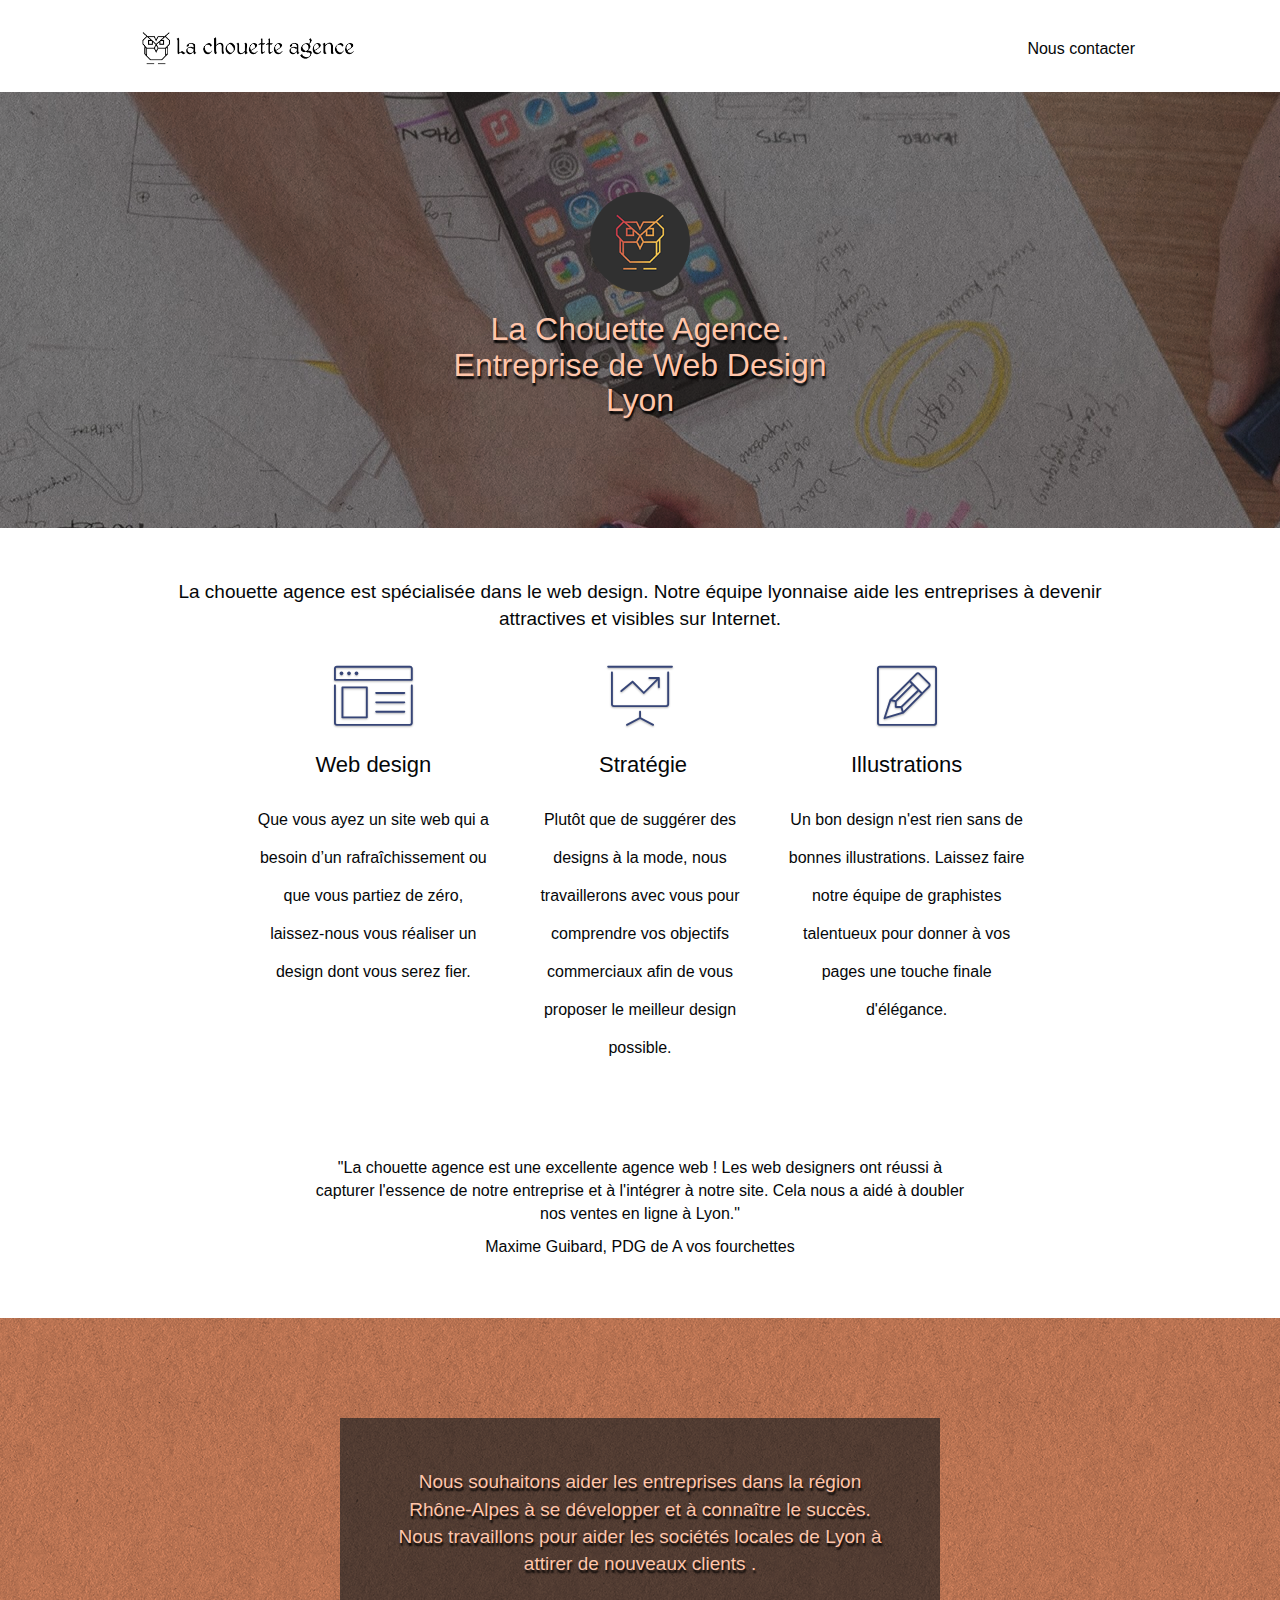
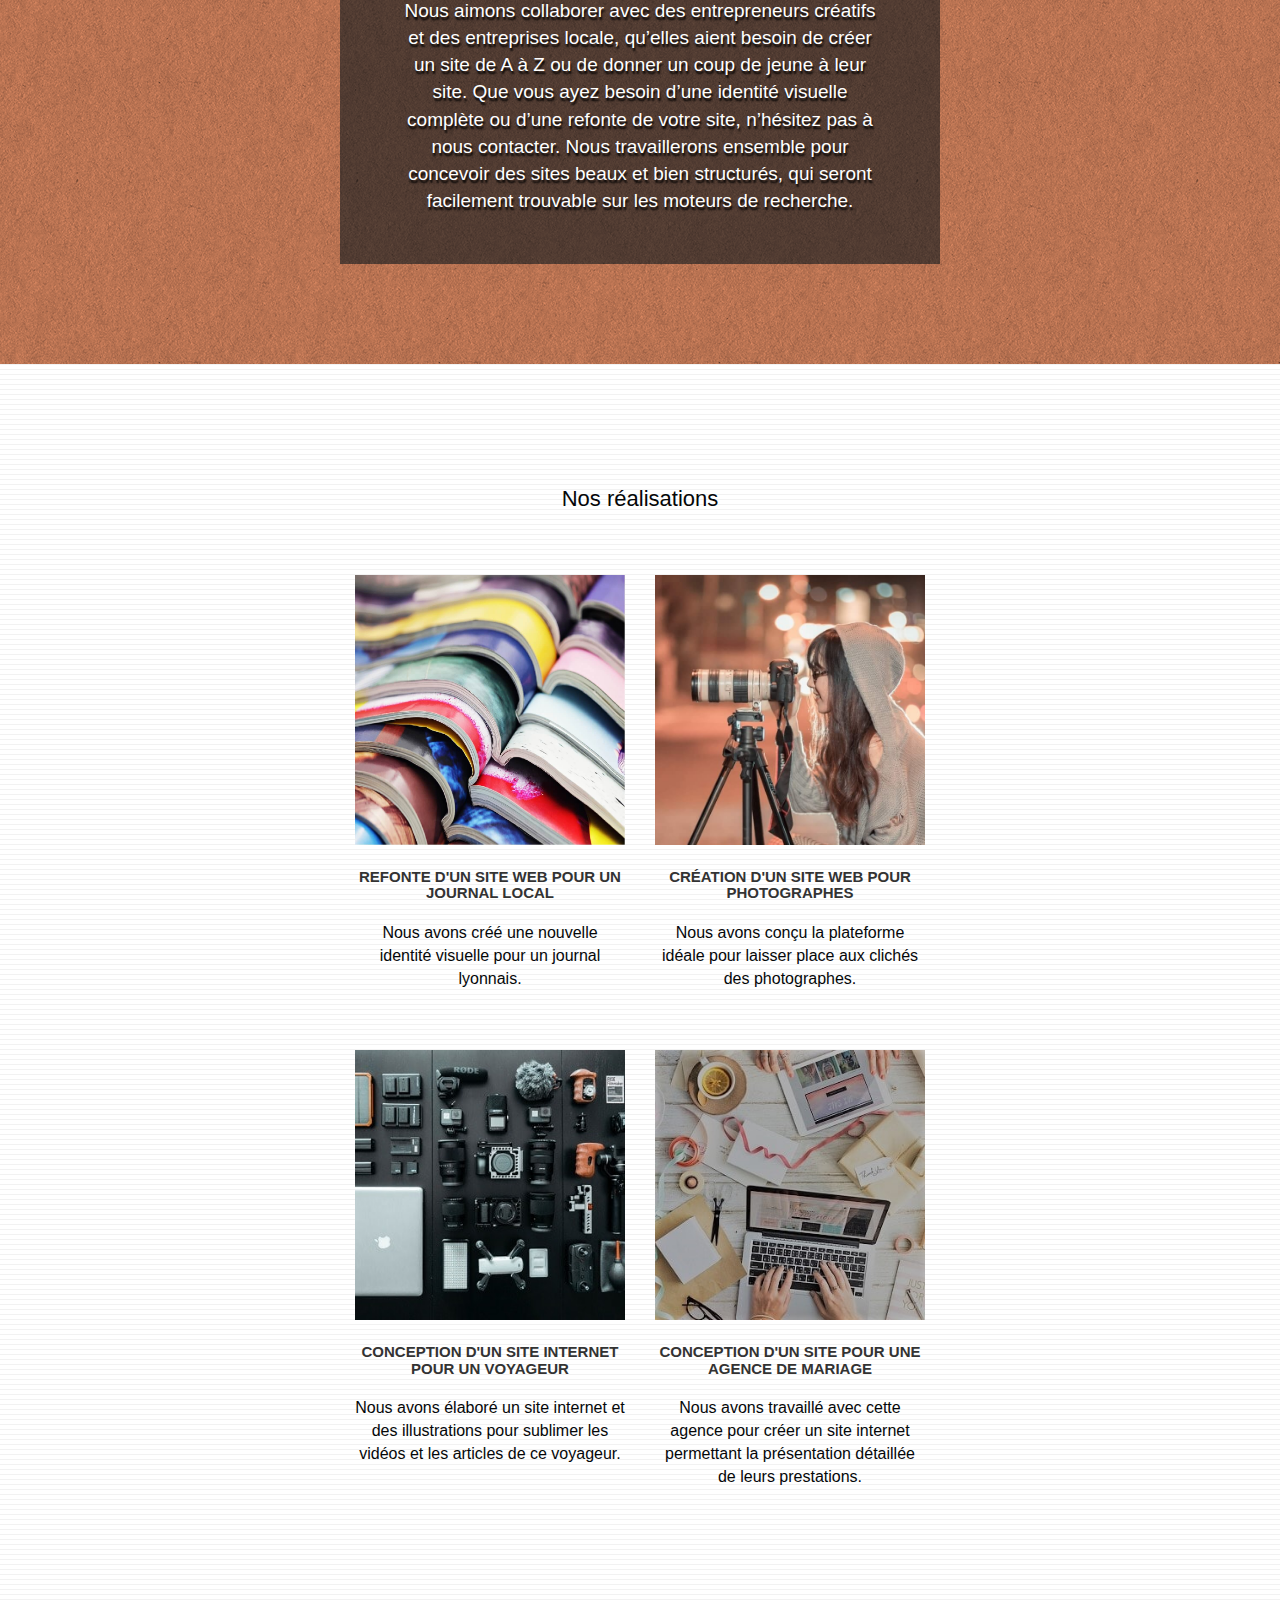
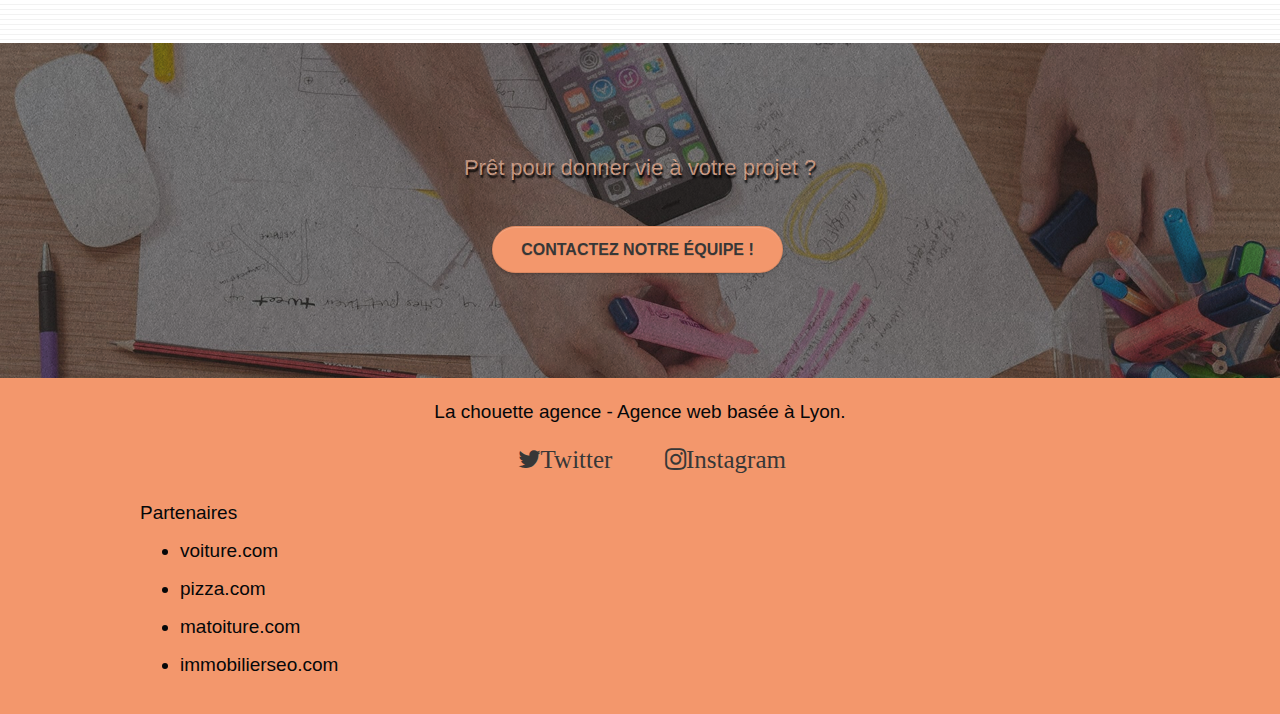
<file: website-opt/index.html>
﻿<!doctype html>
<html lang="fr-fr">
<head>
	<meta charset="utf-8">
	<meta name="description" content="Notre Chouette agence, spécialiste webdesign, vous aide à devenir plus attractif et visible sur Internet grâce à une stratégie visuelle personnalisée.">
	<meta name="viewport" content="width=device-width, initial-scale=1.0, viewport-fit=cover">
	<meta property="og:title" content="Chouette agence" />
	<meta property="og:type" content="siteweb" />
	<meta property="og:url" content="https://heloowweb.github.io/p4/website-opt/index.html" />
	<meta property="og:image" content="https://heloowweb.github.io/p4/website-opt/img/logo.png" />

	<link rel="shortcut icon" type="image/png" href="favicon.svg">

	<link rel="preload" href="./css/bootstrap.min.css" as="style" onload="this.onload=null;this.rel='stylesheet'">
	<link rel="preload" href="style.min.css" as="style" onload="this.onload=null;this.rel='stylesheet'">
	<link rel="preload" href="./css/font-awesome.min.css" as="style" onload="this.onload=null;this.rel='stylesheet'">
	<link rel="preload" href="./css/et-line.min.css" as="style" onload="this.onload=null;this.rel='stylesheet'">

		<link rel="stylesheet" type="text/css" href="./css/bootstrap.min.css">
		<link rel="stylesheet" type="text/css" href="style.min.css">
		<link rel="stylesheet" type="text/css" href="./css/font-awesome.min.css">
		<link rel="stylesheet" type="text/css" href="./css/et-line.min.css">


	<script src="./js/jquery-2.1.0.min.js" defer></script>
	<script src="./js/bootstrap.min.js" defer></script>
	<script src="./js/blocs.min.js" defer></script>
	<script src="./js/jquery.touchSwipe.min.js" defer></script>
	<script src="./js/gmaps.min.js" defer></script>

	<title>Chouette agence: votre entreprise de webdesign à Lyon !</title>
	<!-- Analytics -->
	<!-- Analytics END -->
</head>
<body>
<!-- Principal conteneur -->
<div class="page-container">
    
<!-- bloc-0 -->
<header class="bloc bgc-white l-bloc " id="bloc-0">
	<div class="container bloc-sm">

		<nav class="navbar row">
			<div class="navbar-header">
				<a class="navbar-brand" href="index.html"><img src="img/la-chouette-agence.png" alt="La Chouette agence: le logo" height="40" /></a>
				<button id="nav-toggle" type="button" class="ui-navbar-toggle navbar-toggle" data-toggle="collapse" data-target=".navbar-1">
					<span class="sr-only">Toggle navigation</span><span class="icon-bar"></span><span class="icon-bar"></span><span class="icon-bar"></span>
				</button>
			</div>
			<div class="collapse navbar-collapse navbar-1 special-dropdown-nav">
				<ul class="site-navigation nav navbar-nav">
					<li>
						<a href="devis-contact.html" rel="nofollow">Nous contacter</a>
					</li>
				</ul>
			</div>
		</nav>
	</div>
</header>
<!-- bloc-1-presentation -->
<section class="bloc bgc-dark-slate-blue bg-banniere d-bloc bg-t-edge bloc-bg-texture texture-paper b-parallax" id="bloc-1-hero">
	<div class="container bloc-lg">
		<div class="row tight-width-whitespace">
			<div class="col-sm-12">
				<img src="img/logo.png" class="center-block image-resize-mode" width="100" alt="Logo de notre entreprise" />
				<h1 class="text-center hero-bloc-text tc-white ">
					La Chouette Agence.<br />
					Entreprise de Web Design<br />
					Lyon
				</h1>
			</div>
		</div>
	</div>
</section>
<!-- bloc-2-services -->
<section class="bloc bgc-white l-bloc" id="bloc-2-services">
	<div class="container bloc-md">
		<div class="row">
			<div class="col-sm-12 text-center">
				<p>La chouette agence est spécialisée dans le web design. Notre équipe lyonnaise aide les entreprises à devenir attractives et visibles sur Internet.</p>
			</div>
		</div>
		<div class="row voffset-lg med-width-whitespace">
			<div class="col-sm-4">
				<div class="text-center">
					<span class="et-icon-browser sm-shadow icon-dark-slate-blue icons icon-lg"></span>
				</div>
				<h2 class="mg-md text-center">
					Web design
				</h2>
				<p class="text-center ">
					Que vous ayez un site web qui a besoin d&rsquo;un rafraîchissement ou que vous partiez de zéro, laissez-nous vous réaliser un design dont vous serez fier.
				</p>
			</div>
			<div class="col-sm-4">
				<div class="text-center">
					<span class="et-icon-presentation sm-shadow icon-dark-slate-blue icons icon-lg"></span>
				</div>
				<h2 class="mg-md text-center">
					&nbsp;Stratégie
				</h2>
				<p class="text-center ">
					Plutôt que de suggérer des designs à la mode, nous travaillerons avec vous pour comprendre vos objectifs commerciaux afin de vous proposer le meilleur design possible.<br>
				</p>
			</div>
			<div class="col-sm-4">
				<div class="text-center">
					<span class="et-icon-edit sm-shadow icon-dark-slate-blue icons icon-lg"></span>
				</div>
				<h2 class="mg-md text-center">
					Illustrations
				</h2>
				<p class="text-center ">
					Un bon design n'est rien sans de bonnes illustrations. Laissez faire notre équipe de graphistes talentueux pour donner à vos pages une touche finale d'élégance.
				</p>
			</div>
		</div>
		<div class="row voffset-lg voffset">
			<div class="col-xs-12 col-md-8 col-md-offset-2 text-center">
				<p>"La chouette agence est une excellente agence web ! Les web designers ont réussi à capturer l'essence de notre entreprise et à l'intégrer à notre site. Cela nous a aidé à doubler nos ventes en ligne à Lyon."</p>
                <p>Maxime Guibard, PDG de A vos fourchettes</p>
			</div>
		</div>
	</div>
</section>
<!-- bloc-3-what-i-do -->
<section class="bloc tc-white bgc-atomic-tangerine bg-presentation d-bloc bloc-bg-texture texture-paper b-parallax" id="bloc-3-what-i-do">
	<div class="container bloc-lg">
		<div class="row tight-width-whitespace black-background">
			<div class="col-sm-12">
				<p class="mg-md text-center tc-white">
					Nous souhaitons aider les entreprises dans la région Rhône-Alpes à se développer et à connaître le succès. Nous travaillons pour aider les sociétés locales de Lyon à attirer de nouveaux clients .<br>
				</p>
				<p class="text-center white">
					Nous aimons collaborer avec des entrepreneurs créatifs et des entreprises locale, qu’elles aient besoin de créer un site de A à Z ou de donner un coup de jeune à leur site. Que vous ayez besoin d’une identité visuelle complète ou d’une refonte de votre site, n’hésitez pas à nous contacter. Nous travaillerons ensemble pour concevoir des sites beaux et bien structurés, qui seront facilement trouvable sur les moteurs de recherche.
				</p>
			</div>
		</div>
	</div>
</section>
<!-- bloc-4-portfolio -->
<section class="bloc bgc-white bg-lines-h2-bg bg-repeat l-bloc" id="bloc-4-portfolio">
	<div class="container bloc-lg">
		<div class="row">
			<div class="col-sm-12 text-center">
				<h2>Nos réalisations</h2>
			</div>
		</div>
		<div class="row tight-width-whitespace portfolio-row">
			<div class="col-sm-6">
				<a href="#" data-lightbox="img/journal-local-lyon.jpg" data-gallery-id="gallery-1" data-caption="Refonte d'un site web pour un journal local" data-frame="snapshot-lb"><img src="img/journal-local-lyon.jpg" alt="Les journaux de Lyon" class="img-responsive portfolio-thumb" /></a>
				<h3 class="mg-md text-center">
					Refonte d'un site web pour un journal local
				</h3>
				<p class="text-center">
					Nous avons créé une nouvelle identité visuelle pour un journal lyonnais.
				</p>
			</div>
			<div class="col-sm-6">
				<a href="#" data-lightbox="img/photographe-lyonnaise.jpg" data-gallery-id="gallery-1" data-caption="Création d'un site web pour photographes" data-frame="snapshot-lb"><img src="img/photographe-lyonnaise.jpg" class="img-responsive portfolio-thumb" alt="La photographe en action." /></a>
				<h3 class="mg-md text-center">
					Création d'un site web pour photographes
				</h3>
				<p class="text-center">
					Nous avons conçu la plateforme idéale pour laisser place aux clichés des photographes.
				</p>
			</div>
		</div>
		<div class="row tight-width-whitespace portfolio-row">
			<div class="col-sm-6">
				<a href="#" data-lightbox="img/materiel-capture-photo-voyage.jpeg" data-gallery-id="gallery-1" data-caption="Création d'un site internet pour un voyageur" data-frame="snapshot-lb"><img src="img/materiel-capture-photo-voyage.jpeg" class="img-responsive portfolio-thumb" alt="Le matériel informatique et d'image d'un voyager"/></a>
				<h3 class="mg-md text-center">
					Conception d'un site internet pour un voyageur
				</h3>
				<p class="text-center">
					Nous avons élaboré un site internet et des illustrations pour sublimer les vidéos et les articles de ce voyageur.
				</p>
			</div>
			<div class="col-sm-6">
				<a href="#" data-lightbox="img/travail-agence-mariage.jpeg" data-gallery-id="gallery-1" data-caption="Conception d'un site pour une agence de mariage" data-frame="snapshot-lb"><img src="img/travail-agence-mariage.jpeg" class="img-responsive portfolio-thumb" alt="L'agence de mariage lyonnaise au travail" /></a>
				<h3 class="mg-md text-center">
					Conception d'un site pour une agence de mariage
				</h3>
				<p class="text-center">
					Nous avons travaillé avec cette agence pour créer un site internet permettant la présentation détaillée de leurs prestations.
				</p>
			</div>
		</div>
	</div>
</section>
<!-- bloc-5-cta -->
<section class="bloc bgc-dark-slate-blue bg-banniere d-bloc bloc-bg-texture texture-paper" id="bloc-5-cta">
	<div class="container bloc-lg">
		<div class="row">
			<h2 class="mg-md text-center tc-white">Prêt pour donner vie à votre projet ?</h2>
			<div class="col-sm-12 text-center">
				<a href="devis-contact.html" class="btn btn-atomic-tangerine btn-clean btn-rd btn-lg cta-hero">Contactez notre équipe !</a>
			</div>
		</div>
	</div>
</section>
<!-- Footer - bloc-8 -->
<footer class="bloc bgc-atomic-tangerine d-bloc" id="bloc-8">
	<div class="container bloc-sm">
		<div class="row">
			<div class="col-sm-12">
				<p class="text-center">
					La chouette agence - Agence web basée à Lyon.<br>
				</p>
				<div class="row row-no-gutters social">
					<div class="col-sm-3">
						<div class="text-center">
							<a class="social" href="https://twitter.com/HeloOwWeb"><span class="fa fa-twitter icon-md">Twitter</span></a>
						</div>
					</div>
					<div class="col-sm-3">
						<div class="text-center">
							<a class="social" href="https://www.instagram.com/heloowweb/"><span class="fa fa-instagram icon-md">Instagram</span></a>
						</div>
					</div>
				</div>
				<div class="row">
					<div class="col-sm-4">
						Partenaires
							<ul>
								<li><a href="voiture.com" rel="nofollow">voiture.com</a></li>
								<li><a href="pizza.com" rel="nofollow">pizza.com</a></li>
								<li><a href="matoiture.com" rel="nofollow">matoiture.com</a></li>
								<li><a href="immobilierseo.com" rel="nofollow">immobilierseo.com</a></li>
							</ul>		
					</div>
				</div>
			</div>
		</div>
	</div>
</footer>
</div> 

</body>
</html>
</file>
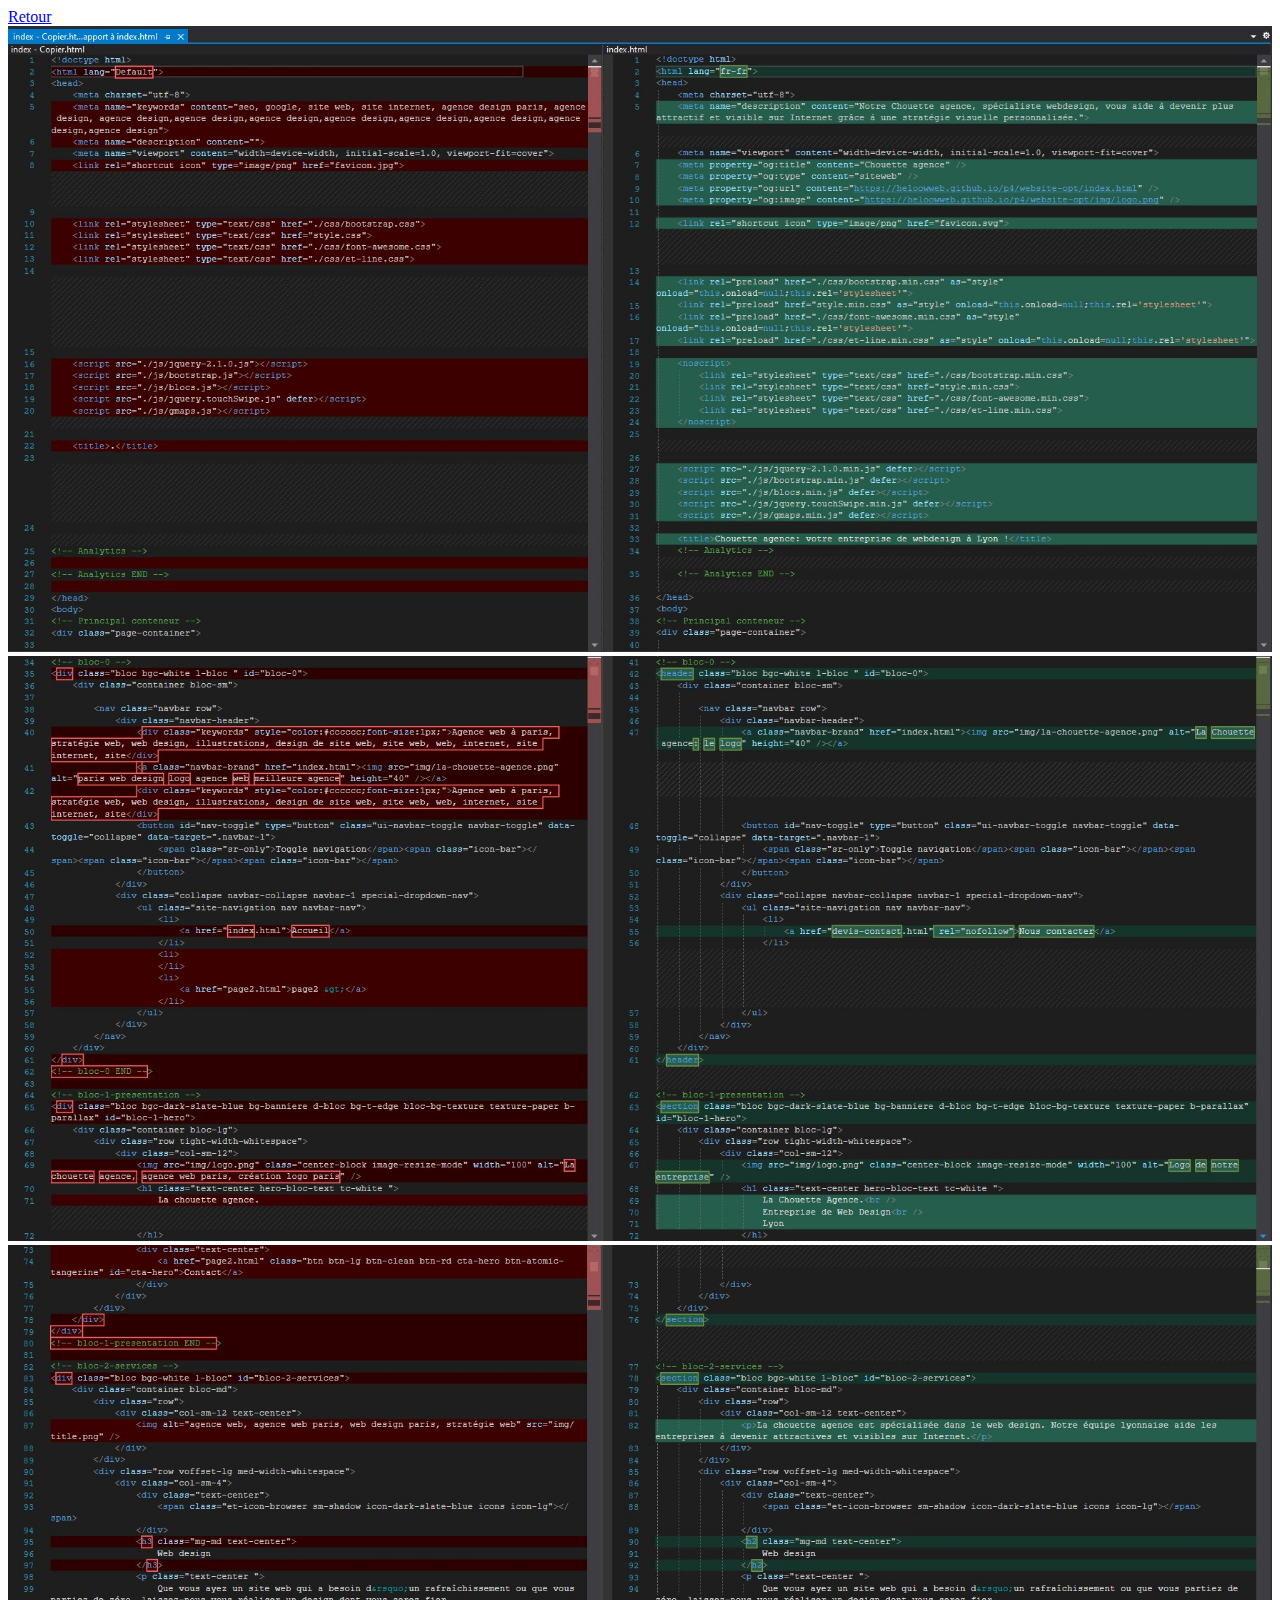
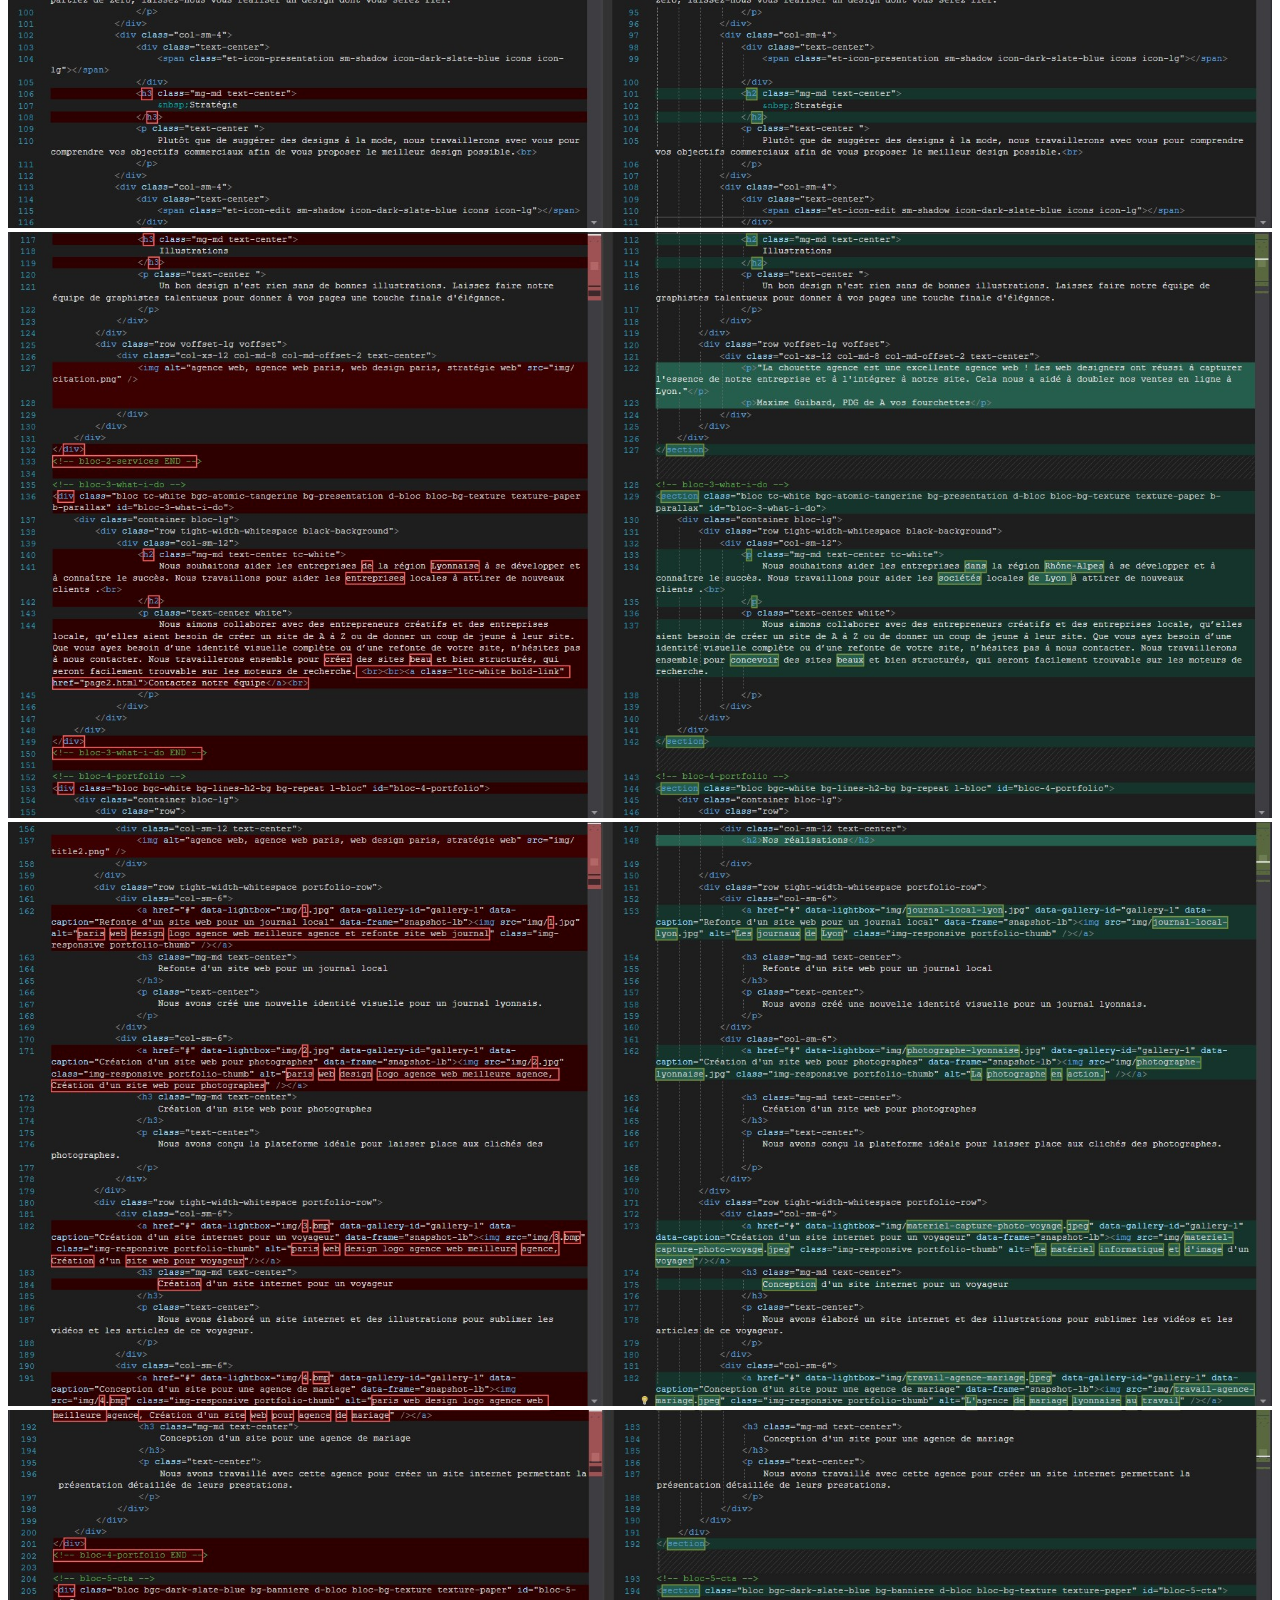
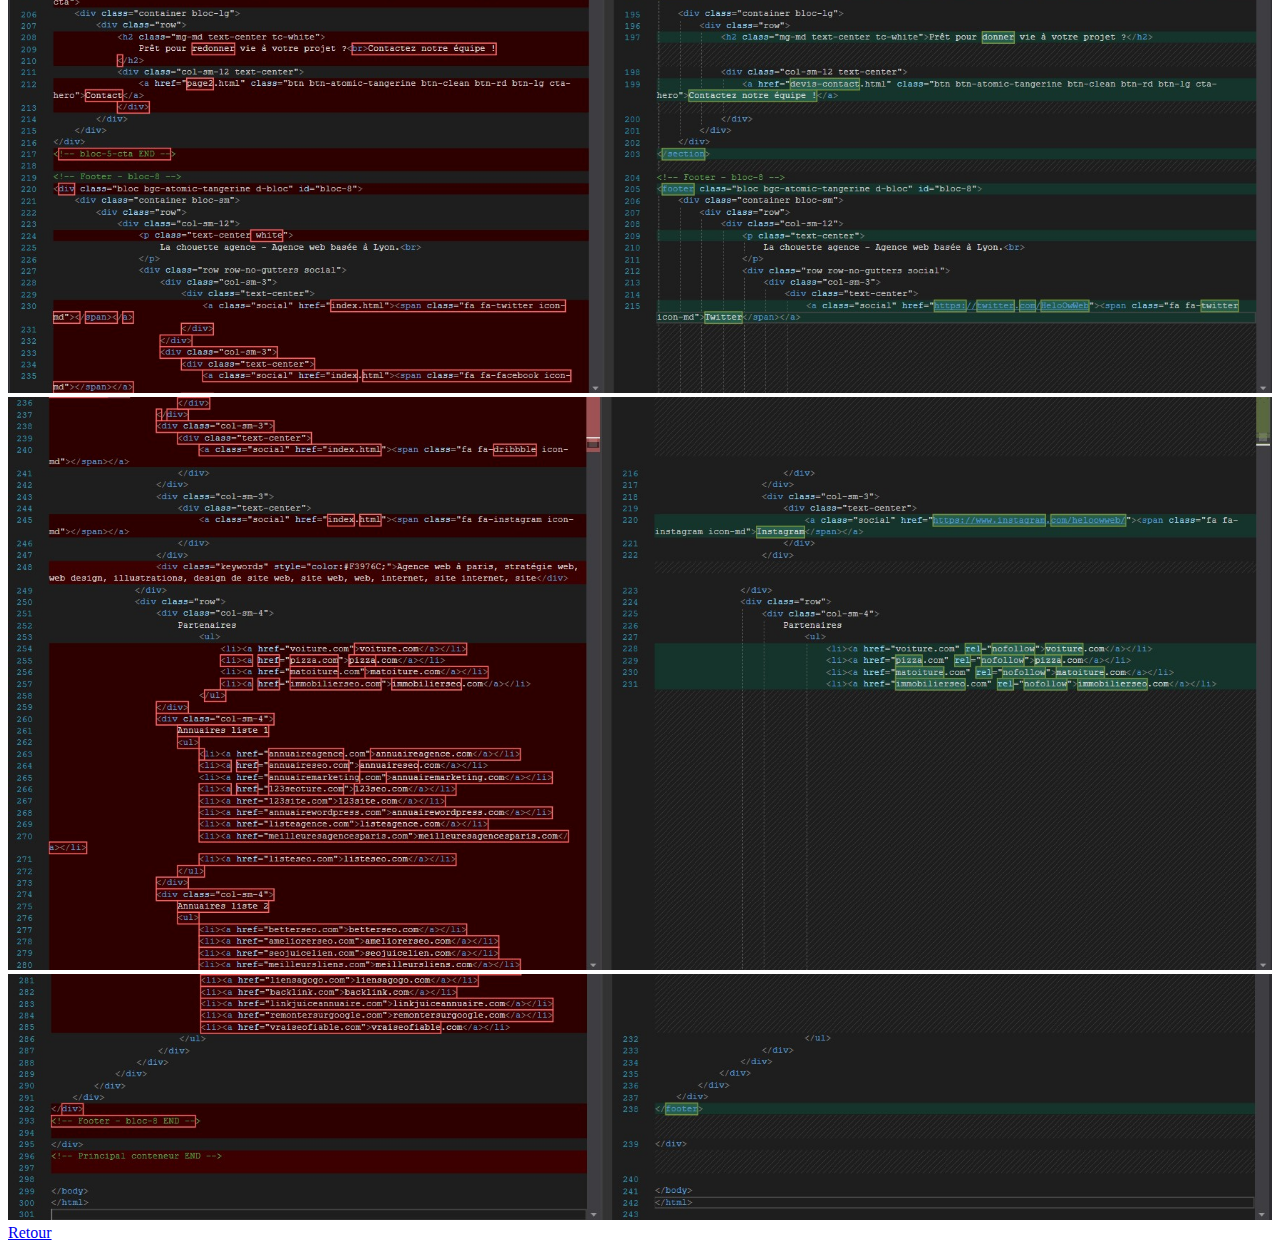
<file: zoom.html>
﻿<!DOCTYPE html>

<html lang="fr" xmlns="http://www.w3.org/1999/xhtml">
<head>
    <meta charset="utf-8" />
    <title>Zoom des différence sur le code source.</title>
</head>
<body >
    <main>
        <a href="index.html">Retour</a>
        <img src="./annexes/visucode/1a40.jpg" style="width:100%;" />
        <img src="./annexes/visucode/41a72.jpg" style="width:100%;" />
        <img src="./annexes/visucode/73a111.jpg" style="width:100%;" />
        <img src="./annexes/visucode/112a146.jpg" style="width:100%;" />
        <img src="./annexes/visucode/147a182.jpg" style="width:100%;" />
        <img src="./annexes/visucode/183a215.jpg" style="width:100%;" />
        <img src="./annexes/visucode/216a231.jpg" style="width:100%;" />
        <img src="./annexes/visucode/232afin.jpg" style="width:100%;" />
        <a href="index.html">Retour</a>
    </main>

</body>
</html>
</file>
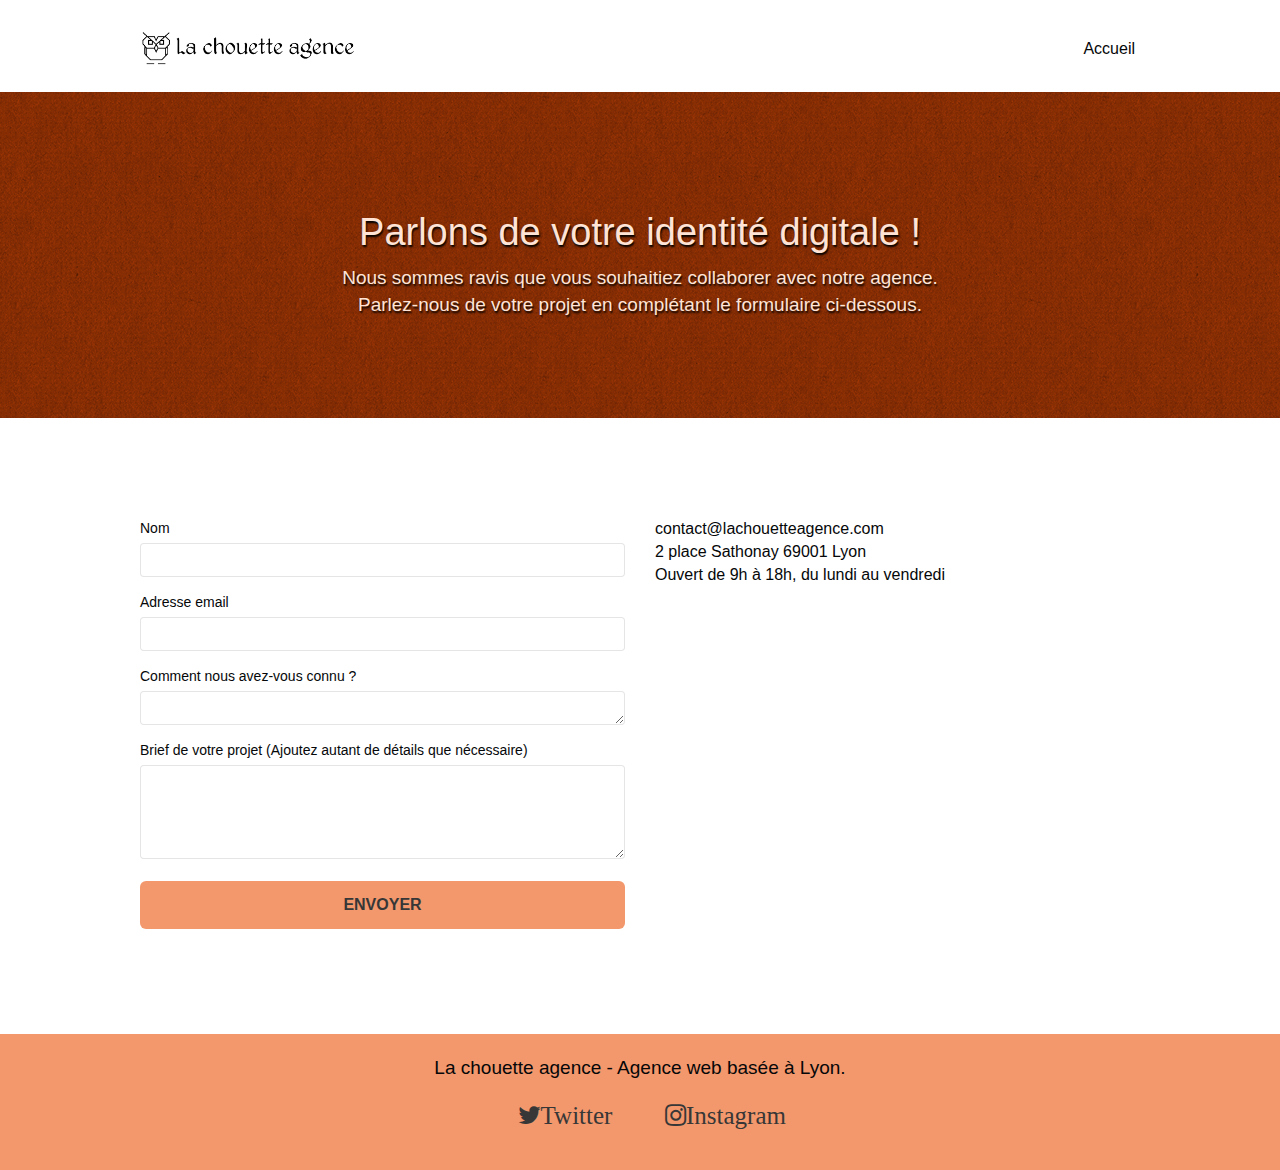
<file: website-opt/devis-contact.html>
﻿<!doctype html>
<html lang="fr-fr">
<head>
	<!-- Balisage JSON-LD généré par l'outil d'aide au balisage de données structurées de Google -->
	<script type="application/ld+json">
		{
		"@context" : "http://schema.org",
		"@type" : "LocalBusiness",
		"name" : "La chouette agence",
		"image" : "https://heloowweb.github.io/p4/website-opt/img/la-chouette-agence.png",
		"email" : "contact@lachouetteagence.com",
		"address" : {
		"@type" : "PostalAddress",
		"streetAddress" : "2 place Sathonay",
		"addressLocality" : "Lyon",
		"postalCode" : "69001"
		},
		"openingHoursSpecification" : {
		"@type" : "OpeningHoursSpecification",
		"dayOfWeek" : {
		"@type" : "DayOfWeek",
		"name" : "du lundi au vendredi"
		},
		"opens" : "09:00",
		"closes" : "18:00"
		}
		}
	</script>
	<meta charset="utf-8">
	<meta name="description" content="Un projet ? Besoin d'une estimation ? Une question ? Nous sommes à votre disposition !">
	<meta name="viewport" content="width=device-width, initial-scale=1.0, viewport-fit=cover">
	<link rel="shortcut icon" type="image/png" href="favicon.svg">

	<link rel="preload" href="./css/bootstrap.min.css" as="style" onload="this.onload=null;this.rel='stylesheet'">
	<link rel="preload" href="style.min.css" as="style" onload="this.onload=null;this.rel='stylesheet'">
	<link rel="preload" href="./css/font-awesome.min.css" as="style" onload="this.onload=null;this.rel='stylesheet'">
	<link rel="preload" href="./css/et-line.min.css" as="style" onload="this.onload=null;this.rel='stylesheet'">

		<link rel="stylesheet" type="text/css" href="./css/bootstrap.min.css">
		<link rel="stylesheet" type="text/css" href="style.min.css">
		<link rel="stylesheet" type="text/css" href="./css/font-awesome.min.css">
		<link rel="stylesheet" type="text/css" href="./css/et-line.min.css">

	<script src="./js/jquery-2.1.0.min.js" defer></script>
	<script src="./js/bootstrap.min.js" defer></script>
	<script src="./js/blocs.min.js" defer></script>
	<script src="./js/jqBootstrapValidation.min.js" defer></script>
	<script src="./js/formHandler.min.js" defer></script>
	<title>Votre devis ? Contactez-nous</title>
	<!-- Analytics -->
	<!-- Analytics END -->

</head>
<body>
	<!-- Principal conteneur -->
	<div class="page-container">

		<!-- bloc-0 -->
		<header class="bloc bgc-white l-bloc " id="bloc-0">
			<div class="container bloc-sm">
				<nav class="navbar row">
					<div class="navbar-header">
						<a class="navbar-brand" href="index.html"><img src="img/la-chouette-agence.png" alt="Logo de notre chouette agence" height="40" /></a>
						<button id="nav-toggle" type="button" class="ui-navbar-toggle navbar-toggle" data-toggle="collapse" data-target=".navbar-1">
							<span class="sr-only">Toggle navigation</span><span class="icon-bar"></span><span class="icon-bar"></span><span class="icon-bar"></span>
						</button>
					</div>
					<div class="collapse navbar-collapse navbar-1 special-dropdown-nav">
						<ul class="site-navigation nav navbar-nav">
							<li>
								<a href="index.html" rel="nofollow">Accueil</a>
							</li>
						</ul>
					</div>
				</nav>
			</div>
		</header>
		<!-- bloc-0 END -->
		<!-- bloc-6 -->
		<section class="bloc bg-dots-bg bg-repeat bgc-atomic-tangerine2 d-bloc bloc-bg-texture texture-paper" id="bloc-6">
			<div class="container bloc-lg">
				<div class="row">
					<div class="col-sm-12">
						<h1 class="text-center hero-bloc-text tc-white2">
							Parlons de votre identité digitale !
						</h1>
						<p class="text-center mg-lg tc-white2 tight-width-whitespace">
							Nous sommes ravis que vous souhaitiez collaborer avec notre agence.<br>
							Parlez-nous de votre projet en complétant le formulaire ci-dessous.
						</p>
					</div>
				</div>
			</div>
		</section>
		<!-- bloc-6 END -->
		<!-- bloc-7 -->
		<section class="bloc bgc-white l-bloc" id="bloc-7">
			<div class="container bloc-lg">
				<div class="row">
					<div class="col-sm-6">
						<form id="form_1" novalidate success-msg="Your message has been sent." fail-msg="Sorry it seems that our mail server is not responding, Sorry for the inconvenience!">
							<div class="form-group">
								<label for="name">
									Nom
								</label>
								<input id="name" class="form-control" required />
							</div>
							<div class="form-group">
								<label for="email">
									Adresse email
								</label>
								<input id="email" class="form-control" type="email" required />
							</div>
							<div class="form-group">
								<label for="connu">
									Comment nous avez-vous connu ?
								</label>
								<textarea id="connu" class="form-control" rows="1" cols="50" ></textarea>
							</div>
							<div class="form-group">
								<label for="message">
									Brief de votre projet (Ajoutez autant de détails que nécessaire)<br>
								</label><textarea id="message" class="form-control" rows="4" cols="50" required></textarea>
							</div>
							<button class="bloc-button btn btn-lg btn-block cta-hero btn-atomic-tangerine" type="submit">
								Envoyer
							</button>
						</form>
					</div>
					<div class="col-sm-6">
						<p>
							contact@lachouetteagence.com<br>2 place Sathonay 69001 Lyon<br>Ouvert de 9h à 18h, du lundi au vendredi<br>
						</p>
					</div>
				</div>
			</div>
		</section>
		<!-- bloc-7 END -->
		<!-- ScrollToTop Button -->
		<a class="bloc-button btn btn-d scrollToTop" onclick="scrollToTarget('1')"><span class="fa fa-chevron-up"></span></a>
		<!-- ScrollToTop Button END-->
		<!-- Footer - bloc-8 -->
		<footer class="bloc bgc-atomic-tangerine d-bloc" id="bloc-8">
			<div class="container bloc-sm">
				<div class="row">
					<div class="col-sm-12">
						<p class="text-center">
							La chouette agence - Agence web basée à Lyon.<br>
						</p>
						<div class="row row-no-gutters social">
							<div class="col-sm-3">
								<div class="text-center">
									<a class="social" href="https://twitter.com/HeloOwWeb"><span class="fa fa-twitter icon-md">Twitter</span></a>
								</div>
							</div>
							<div class="col-sm-3">
								<div class="text-center">
									<a class="social" href="https://www.instagram.com/heloowweb/"><span class="fa fa-instagram icon-md">Instagram</span></a>
								</div>
							</div>
						</div>
					</div>
				</div>
			</div>
		</footer>
		<!-- Footer - bloc-8 END -->

	</div>
	<!-- Principal conteneur END -->
</body>
</html>
</file>
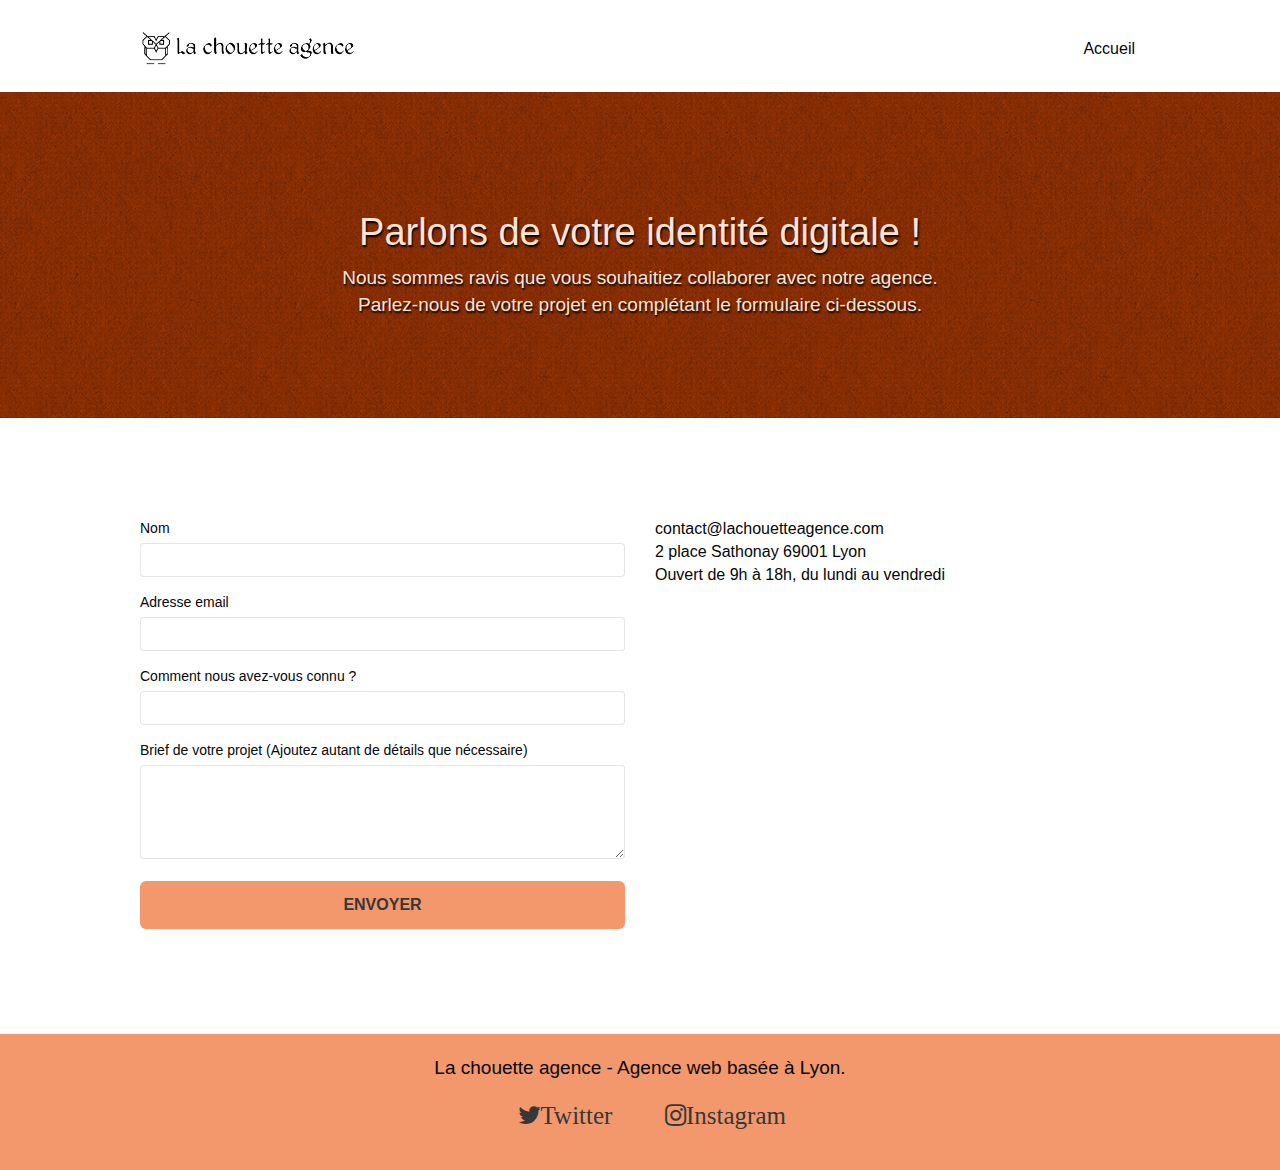
<file: website-opt/devis_contact.html>
﻿<!doctype html>
<html lang="fr-fr">
<head>
	<!-- Balisage JSON-LD généré par l'outil d'aide au balisage de données structurées de Google -->
	<script type="application/ld+json">
		{
		"@context" : "http://schema.org",
		"@type" : "LocalBusiness",
		"name" : "La chouette agence",
		"image" : "https://heloowweb.github.io/p4/website-opt/img/la-chouette-agence.png",
		"email" : "contact@lachouetteagence.com",
		"address" : {
		"@type" : "PostalAddress",
		"streetAddress" : "2 place Sathonay",
		"addressLocality" : "Lyon",
		"postalCode" : "69001"
		},
		"openingHoursSpecification" : {
		"@type" : "OpeningHoursSpecification",
		"dayOfWeek" : {
		"@type" : "DayOfWeek",
		"name" : "du lundi au vendredi"
		},
		"opens" : "09:00",
		"closes" : "18:00"
		}
		}
	</script>
	<meta charset="utf-8">
	<meta name="description" content="Un projet ? Besoin d'une estimation ? Une question ? Nous sommes à votre disposition !">
	<meta name="viewport" content="width=device-width, initial-scale=1.0, viewport-fit=cover">
	<link rel="shortcut icon" type="image/png" href="favicon.svg">

	<link rel="preload" href="./css/bootstrap.min.css" as="style" onload="this.onload=null;this.rel='stylesheet'">
	<link rel="preload" href="style.min.css" as="style" onload="this.onload=null;this.rel='stylesheet'">
	<link rel="preload" href="./css/font-awesome.min.css" as="style" onload="this.onload=null;this.rel='stylesheet'">
	<link rel="preload" href="./css/et-line.min.css" as="style" onload="this.onload=null;this.rel='stylesheet'">

	<noscript>
		<link rel="stylesheet" type="text/css" href="./css/bootstrap.min.css">
		<link rel="stylesheet" type="text/css" href="style.min.css">
		<link rel="stylesheet" type="text/css" href="./css/font-awesome.min.css">
		<link rel="stylesheet" type="text/css" href="./css/et-line.min.css">
	</noscript>

	<script src="./js/jquery-2.1.0.min.js" defer></script>
	<script src="./js/bootstrap.min.js" defer></script>
	<script src="./js/blocs.min.js" defer></script>
	<script src="./js/jqBootstrapValidation.min.js" defer></script>
	<script src="./js/formHandler.min.js" defer></script>
	<title>Votre devis ? Contactez-nous</title>
	<!-- Analytics -->
	<!-- Analytics END -->

</head>
<body>
	<!-- Principal conteneur -->
	<div class="page-container">

		<!-- bloc-0 -->
		<header class="bloc bgc-white l-bloc " id="bloc-0">
			<div class="container bloc-sm">
				<nav class="navbar row">
					<div class="navbar-header">
						<a class="navbar-brand" href="index.html"><img src="img/la-chouette-agence.png" alt="Logo de notre chouette agence" height="40" /></a>
						<button id="nav-toggle" type="button" class="ui-navbar-toggle navbar-toggle" data-toggle="collapse" data-target=".navbar-1">
							<span class="sr-only">Toggle navigation</span><span class="icon-bar"></span><span class="icon-bar"></span><span class="icon-bar"></span>
						</button>
					</div>
					<div class="collapse navbar-collapse navbar-1 special-dropdown-nav">
						<ul class="site-navigation nav navbar-nav">
							<li>
								<a href="index.html" rel="nofollow">Accueil</a>
							</li>
						</ul>
					</div>
				</nav>
			</div>
		</header>
		<!-- bloc-0 END -->
		<!-- bloc-6 -->
		<section class="bloc bg-dots-bg bg-repeat bgc-atomic-tangerine2 d-bloc bloc-bg-texture texture-paper" id="bloc-6">
			<div class="container bloc-lg">
				<div class="row">
					<div class="col-sm-12">
						<h1 class="text-center hero-bloc-text tc-white2">
							Parlons de votre identité digitale !
						</h1>
						<p class="text-center mg-lg tc-white2 tight-width-whitespace">
							Nous sommes ravis que vous souhaitiez collaborer avec notre agence.<br>
							Parlez-nous de votre projet en complétant le formulaire ci-dessous.
						</p>
					</div>
				</div>
			</div>
		</section>
		<!-- bloc-6 END -->
		<!-- bloc-7 -->
		<section class="bloc bgc-white l-bloc" id="bloc-7">
			<div class="container bloc-lg">
				<div class="row">
					<div class="col-sm-6">
						<form id="form_1" novalidate success-msg="Your message has been sent." fail-msg="Sorry it seems that our mail server is not responding, Sorry for the inconvenience!">
							<div class="form-group">
								<label>
									Nom
								</label>
								<input id="name" class="form-control" required />
							</div>
							<div class="form-group">
								<label>
									Adresse email
								</label>
								<input id="email" class="form-control" type="email" required />
							</div>
							<div class="form-group">
								<label>
									Comment nous avez-vous connu ?
								</label>
								<input class="form-control" type="email" required id="input_504" />
							</div>
							<div class="form-group">
								<label>
									Brief de votre projet (Ajoutez autant de détails que nécessaire)<br>
								</label><textarea id="message" class="form-control" rows="4" cols="50" required></textarea>
							</div>
							<button class="bloc-button btn btn-lg btn-block cta-hero btn-atomic-tangerine" type="submit">
								Envoyer
							</button>
						</form>
					</div>
					<div class="col-sm-6">
						<p>
							contact@lachouetteagence.com<br>2 place Sathonay 69001 Lyon<br>Ouvert de 9h à 18h, du lundi au vendredi<br>
						</p>
					</div>
				</div>
			</div>
		</section>
		<!-- bloc-7 END -->
		<!-- ScrollToTop Button -->
		<a class="bloc-button btn btn-d scrollToTop" onclick="scrollToTarget('1')"><span class="fa fa-chevron-up"></span></a>
		<!-- ScrollToTop Button END-->
		<!-- Footer - bloc-8 -->
		<footer class="bloc bgc-atomic-tangerine d-bloc" id="bloc-8">
			<div class="container bloc-sm">
				<div class="row">
					<div class="col-sm-12">
						<p class="text-center">
							La chouette agence - Agence web basée à Lyon.<br>
						</p>
						<div class="row row-no-gutters social">
							<div class="col-sm-3">
								<div class="text-center">
									<a class="social" href="https://twitter.com/HeloOwWeb"><span class="fa fa-twitter icon-md">Twitter</span></a>
								</div>
							</div>
							<div class="col-sm-3">
								<div class="text-center">
									<a class="social" href="https://www.instagram.com/heloowweb/"><span class="fa fa-instagram icon-md">Instagram</span></a>
								</div>
							</div>
						</div>
					</div>
				</div>
			</div>
		</footer>
		<!-- Footer - bloc-8 END -->

	</div>
	<!-- Principal conteneur END -->
</body>
</html>
</file>
<file: website-opt/style.min.css>
a,button{outline:0!important}.scrollToTop,a,button{transition:all .3s ease-in-out}body{margin:0;padding:0;background:#FFF;overflow-x:hidden;-webkit-font-smoothing:antialiased;-moz-osx-font-smoothing:grayscale}a:hover{text-decoration:none;cursor:pointer}#page-loading-blocs-notifaction{position:fixed;top:0;bottom:0;width:100%;z-index:100000;background:url(img/pageload-spinner.gif) center center no-repeat #FFF}.bloc{width:100%;clear:both;background:50% 50% no-repeat;padding:0 50px;-webkit-background-size:cover;-moz-background-size:cover;-o-background-size:cover;background-size:cover;position:relative}.bloc .container{padding-left:0;padding-right:0}.bloc-lg{padding:100px 50px}.bloc-md{padding:50px}.bloc-sm{padding:20px 50px}.bg-b-edge,.bg-bl-edge,.bg-br-edge,.bg-center,.bg-l-edge,.bg-r-edge,.bg-repeat,.bg-t-edge,.bg-tl-edge,.bg-tr-edge{-webkit-background-size:auto!important;-moz-background-size:auto!important;-o-background-size:auto!important;background-size:auto!important}.bg-repeat{background:0 0}.bg-t-edge{background:top no-repeat}.bloc-bg-texture::before{content:"";background-size:2px 2px;position:absolute;top:0;bottom:0;left:0;right:0}.texture-paper::before{background:url(img/texture-paper.png);background-size:280px 280px}.b-parallax{background-attachment:fixed}.d-bloc{color:rgba(255,255,255,.7)}.d-bloc button:hover{color:rgba(255,255,255,.9)}.d-bloc .icon-round,.d-bloc .icon-rounded,.d-bloc .icon-semi-rounded-a,.d-bloc .icon-semi-rounded-b,.d-bloc .icon-square{border-color:rgba(255,255,255,.9)}.d-bloc .divider-h span{border-color:rgba(255,255,255,.2)}.d-bloc .a-btn,.d-bloc .navbar a,.d-bloc .navbar-brand,.d-bloc a .icon-lg,.d-bloc a .icon-md,.d-bloc a .icon-sm,.d-bloc a .icon-xl,.d-bloc h1 a,.d-bloc h2 a,.d-bloc h3 a,.d-bloc h4 a,.d-bloc h5 a,.d-bloc h6 a,.d-bloc p a{color:#373737}.d-bloc .a-btn:hover,.d-bloc .navbar a:hover,.d-bloc .navbar-brand:hover,.d-bloc a:hover .icon-lg,.d-bloc a:hover .icon-md,.d-bloc a:hover .icon-sm,.d-bloc a:hover .icon-xl,.d-bloc h1 a:hover,.d-bloc h2 a:hover,.d-bloc h3 a:hover,.d-bloc h4 a:hover,.d-bloc h5 a:hover,.d-bloc h6 a:hover,.d-bloc p a:hover{color:rgba(0,0,0,1)}.d-bloc .navbar-toggle .icon-bar{background:rgba(255,255,255,1)}.d-bloc .btn-wire,.d-bloc .btn-wire:hover{color:rgba(255,255,255,1);border-color:rgba(255,255,255,1)}.d-bloc .panel{color:rgba(0,0,0,.5)}.d-bloc .panel button:hover{color:rgba(0,0,0,.7)}.d-bloc .panel icon{border-color:rgba(0,0,0,.7)}.d-bloc .panel .divider-h span{border-color:rgba(0,0,0,.1)}.d-bloc .panel .a-btn{color:rgba(0,0,0,.6)}.d-bloc .panel .a-btn:hover{color:rgba(0,0,0,1)}.d-bloc .panel,.l-bloc{color:rgba(0,0,0,.5)}.d-bloc .panel button:hover,.l-bloc button:hover{color:rgba(0,0,0,.7)}.l-bloc .icon-round,.l-bloc .icon-rounded,.l-bloc .icon-semi-rounded-a,.l-bloc .icon-semi-rounded-b,.l-bloc .icon-square{border-color:rgba(0,0,0,.7)}.d-bloc .panel .divider-h span,.l-bloc .divider-h span{border-color:rgba(0,0,0,.1)}.d-bloc .panel .a-btn,.l-bloc .a-btn,.l-bloc .navbar a,.l-bloc .navbar-brand,.l-bloc a .icon-lg,.l-bloc a .icon-md,.l-bloc a .icon-sm,.l-bloc a .icon-xl,.l-bloc h1 a,.l-bloc h2 a,.l-bloc h3 a,.l-bloc h4 a,.l-bloc h5 a,.l-bloc h6 a,.l-bloc p a{color:rgba(0,0,0,.6)}.d-bloc .panel .a-btn:hover,.l-bloc .a-btn:hover,.l-bloc .navbar a:hover,.l-bloc .navbar-brand:hover,.l-bloc a:hover .icon-lg,.l-bloc a:hover .icon-md,.l-bloc a:hover .icon-sm,.l-bloc a:hover .icon-xl,.l-bloc h1 a:hover,.l-bloc h2 a:hover,.l-bloc h3 a:hover,.l-bloc h4 a:hover,.l-bloc h5 a:hover,.l-bloc h6 a:hover,.l-bloc p a:hover{color:rgba(0,0,0,1)}.l-bloc .navbar-toggle .icon-bar{color:rgba(0,0,0,.6)}.d-bloc .panel .btn-wire,.d-bloc .panel .btn-wire:hover,.l-bloc .btn-wire,.l-bloc .btn-wire:hover{color:rgba(0,0,0,.7);border-color:rgba(0,0,0,.3)}.voffset{margin-top:30px}.voffset-lg{margin-top:80px}.row-no-gutters{margin-right:0;margin-left:0}.row.row-no-gutters>[class*=" col-"],.row.row-no-gutters>[class^=col-]{padding-right:0;padding-left:0}#bloc-1-hero h1{font-size:32px}.navbar{margin-bottom:0;z-index:1}.navbar-brand{height:auto;padding:3px 15px;font-size:25px;font-weight:400;font-weight:600;line-height:44px}.navbar-brand img{max-height:200px;margin:0 5px 0 0;display:inline}.navbar-brand img[src$=svg]{min-width:100px}.nav-center .navbar-brand img{margin:0}.navbar .nav{padding-top:2px;margin-right:-16px;float:right;z-index:1}.nav-invert .navbar .nav,.nav>li{float:left}.nav>li{margin-top:4px;font-size:16px}.navbar-nav .open .dropdown-menu>li>a{text-align:inherit}.nav>li a:focus,.nav>li a:hover{text-decoration:underline;text-decoration-color:rgba(243,151,108);background-color:rgba(243,151,108,.1)}.navbar-toggle{margin:10px 10px 0 0;border:0}.navbar-toggle:hover{background:0 0!important}.navbar-toggle .icon-bar{background-color:rgba(0,0,0,.5);width:26px}.nav-invert .navbar-brand,.nav-invert .navbar-header{float:right;position:relative;z-index:2}@media (min-width:768px){.site-navigation{position:absolute;top:50%;right:20px;transform:translate(0,-50%);-webkit-transform:translateY(-50%)}.nav>li .dropdown-menu a,.nav>li .dropdown-menu a:hover{color:#484848}.nav-invert .site-navigation{left:0;right:0}.nav-center{text-align:center}.nav-center .navbar-header{width:100%}.nav-center .nav>li,.nav-center .navbar-brand,.nav-center .navbar-header{float:none;display:inline-block}.nav-center .site-navigation{position:relative;width:100%;right:0;margin-right:0;margin-top:20px}.nav-center.mini-nav .navbar-toggle{float:none;margin:10px auto 0}}.nav>li>.dropdown a{background:0 0!important;display:block;padding:14px 15px}nav .caret{margin:0 5px}.dropdown-menu .dropdown-menu{top:-8px;left:100%}.dropdown-menu .dropmenu-flow-right{top:100%;left:0;margin-left:-1px;border-top-left-radius:0;border-top-right-radius:0}.dropdown-menu .dropdown span{border:4px solid #000;border-top-color:transparent;border-right-color:transparent;border-bottom-color:transparent;margin:6px -5px 0 0!important;float:right}.mg-lg,.mg-md{margin-top:10px}.mg-md{margin-bottom:20px}.mg-lg{margin-bottom:40px}.btn{margin:0 5px 5px 0}.btn.pull-right{margin:0 0 5px 5px}.btn-d,.btn-d:focus,.btn-d:hover{color:#FFF;background:rgba(0,0,0,.3)}.btn-rd{border-radius:40px}.btn-clean{border:1px solid rgba(0,0,0,.08);border-bottom-color:rgba(0,0,0,.1);text-shadow:0 1px 0 rgba(0,0,1,.1);box-shadow:0 1px 3px rgba(0,0,1,.25),inset 0 1px 0 0 rgba(255,255,255,.15)}.icon-md{font-size:25px!important}.icon-lg{font-size:60px!important}.sm-shadow{text-shadow:0 1px 2px rgba(0,0,0,.3)}.panel-sq,.panel-sq .panel-footer,.panel-sq .panel-heading{border-radius:0}.panel-rd{border-radius:30px}.panel-rd .panel-heading{border-radius:29px 29px 0 0}.panel-rd .panel-footer{border-radius:0 0 29px 29px}.form-control{border-color:rgba(0,0,0,.1);box-shadow:none}.scrollToTop{width:40px;height:40px;position:fixed;bottom:20px;right:20px;opacity:0;z-index:500}.scrollToTop span{margin-top:6px}.showScrollTop{font-size:14px;opacity:1}a[data-lightbox]{position:relative;display:block;text-align:center}a[data-lightbox]:hover::before{content:"+";font-family:HelveticaNeue-Light,"Helvetica Neue Light","Helvetica Neue",Helvetica,Arial;font-size:32px;width:50px;height:50px;margin-left:-25px;border-radius:50%;background:rgba(0,0,0,.6);color:#FFF;font-weight:100;z-index:1;position:absolute;top:50%;transform:translateY(-50%);-webkit-transform:translateY(-50%)}.close-lightbox,.lightbox-caption,.next-lightbox,.prev-lightbox{background:rgba(0,0,0,.5);position:absolute}a[data-lightbox]:hover img{opacity:.6;-webkit-animation-fill-mode:none;animation-fill-mode:none}#lightbox-modal{display:flex;align-items:center}#lightbox-modal .modal-dialog{width:90%;max-width:900px;margin:0 auto}#lightbox-modal .modal-dialog img{max-height:90vh;margin:0 auto}.lightbox-caption{padding:20px;color:#FFF;left:15px;right:15px;bottom:5px}.close-lightbox{color:#FFF;font-size:30px;top:20px;right:20px;z-index:20;border:none;line-height:30px;padding:0 9px 5px;opacity:.3}.close-lightbox:hover,.next-lightbox:hover,.prev-lightbox:hover{opacity:1;color:#FFF}.next-lightbox,.prev-lightbox{font-size:20px;color:rgba(255,255,255,.9);transition:all .2s ease-in-out;top:45%;z-index:1;opacity:.4}.next-lightbox{padding:6px 8px 1px 13px;right:25px}.prev-lightbox{padding:6px 13px 1px 10px;left:25px}.snapshot-lb .modal-body{padding-bottom:45px}.snapshot-lb .lightbox-caption{padding:0;color:rgba(0,0,0,.5);background:0 0}.btn,a,h1,h2,h3,h4,h5,h6,label,p{font-family:helvetica;font-weight:400;color:#050709!important}.container{max-width:1000px}.hero-bloc-text{font-size:38px}.hero-bloc-text-sub{font-size:36px}.statement-bloc-text{line-height:26px;font-style:italic;font-size:20px;text-align:center;font-weight:lighter;max-width:520px;margin:auto}.cta-hero,h3{text-transform:uppercase;font-weight:700}p{font-size:16px}.col-sm-12 p,.col-sm-4{font-size:19px;color:#050709}.col-sm-4{line-height:2em}.tight-width-whitespace{max-width:600px;margin:auto}.h1{font-size:20px;font-family:"Open Sans"}.cta-hero{margin-top:22px;color:#FFF!important;padding:12px 28px;font-size:16px}h1,h3,h4{color:#333!important}.social{max-width:400px;margin:2% auto;display:flex;justify-content:space-around}h2{font-size:22px;line-height:1.4em}h3{font-size:15px}.med-width-whitespace{max-width:800px;margin:auto;box-shadow:0 0 0 #000}.icons{margin-bottom:14px;margin-top:24px}.white{color:#FFF!important}.portfolio-thumb{margin-bottom:24px}.portfolio-row{margin-bottom:44px;margin-top:50px}.avatar{box-shadow:0 4px 9px rgba(0,0,0,.3)}.black-background{background-color:rgba(48,48,48,.7);padding:40px}.bold-link{font-weight:900;text-decoration:underline!important}.bgc-white{background-color:#FFF}.bgc-dark-slate-blue{background-color:#364577}.bgc-atomic-tangerine{background-color:#F3976C}.bgc-atomic-tangerine2{background-color:#B13C06}.tc-white{color:#ffc5aa!important;text-shadow:1px 3px 2px rgba(0,0,0)}.tc-white2{color:#FFE4D6!important;text-shadow:1px 2px 2px rgba(0,0,0)}.btn-atomic-tangerine{background:#F3976C;color:#373737!important}.btn-atomic-tangerine:hover{background:#c27956!important;color:#FFF!important}.ltc-white{color:#FFF!important}.ltc-white:hover{color:#ccc!important}.ltc-atomic-tangerine{color:#F3976C!important}.ltc-atomic-tangerine:hover{color:#c27956!important}.icon-dark-slate-blue{color:#364577!important;border-color:#364577!important}.bg-dots-bg{background-image:url(img/dots-bg.png)}.bg-lines-h2-bg{background-image:url(img/lines-h2-bg.png)}.bg-banniere{background-image:url(img/la-chouette-agence-banniere.jpg)}.bg-presentation{background-image:url(img/image-de-presentation.jpg)}@media (max-width:1024px){.bloc{padding-left:20px;padding-right:20px}.bloc-tile-2.full-width-bloc .container,.bloc-tile-3.full-width-bloc .container,.bloc-tile-4.full-width-bloc .container,.bloc.full-width-bloc{padding-left:0;padding-right:0}}@media (max-width:992px) and (min-width:768px){.navbar .nav{max-width:80%}.nav-center.navbar .nav{max-width:100%}}@media only screen and (min-device-width:768px) and (max-device-width:1024px) and (orientation:landscape){.b-parallax{background-attachment:scroll}}@media only screen and (min-device-width:1024px) and (max-device-width:1366px) and (-webkit-min-device-pixel-ratio:1.5){.b-parallax{background-attachment:scroll}}@media (max-width:991px){.container{width:100%}.b-parallax{background-attachment:scroll}#hero-bloc,.page-container{overflow-x:hidden;position:relative}.bloc{padding-left:constant(safe-area-inset-left);padding-right:constant(safe-area-inset-right)}.bloc-group,.bloc-group .bloc{display:block;width:100%}.bloc-fill-screen .fill-bloc-bottom-edge,.bloc-fill-screen .fill-bloc-top-edge{padding:0 20px;padding-left:constant(safe-area-inset-left);padding-right:constant(safe-area-inset-right)}}@media (max-width:767px){.page-container{overflow-x:hidden;position:relative}#disqus_thread,h1,h2,h3,h4,h5,h6,p{padding-left:10px!important;padding-right:10px!important}.b-parallax{background-attachment:scroll}.navbar .nav{padding-top:0;border-top:1px solid rgba(0,0,0,.2);float:none!important}.navbar.row{margin-left:0;margin-right:0}.site-navigation{position:inherit;transform:none;-webkit-transform:none;-ms-transform:none}.nav>li{margin-top:0;border-bottom:1px solid rgba(0,0,0,.1);background:rgba(0,0,0,.05);text-align:left;padding-left:15px;width:100%}.nav>li:hover{background:rgba(0,0,0,.08)}.dropdown .dropdown a .caret{float:none;margin:5px 0 0 10px!important;border:4px solid #000;border-bottom-color:transparent;border-right-color:transparent;border-left-color:transparent}#hero-bloc .navbar .nav{background:rgba(0,0,0,.8)}#hero-bloc .navbar .nav a{color:rgba(255,255,255,.6)}.hero{padding:50px 0}.hero-nav{left:-1px;right:-1px}.navbar-collapse{padding:0;overflow-x:hidden;-webkit-box-shadow:none;box-shadow:none}.navbar-brand img{max-height:40px;width:auto}.nav-invert .navbar-header{float:none;width:100%}.nav-invert .navbar-toggle{float:left;margin-left:10px}.bloc{padding-left:0;padding-right:0}.bloc-lg,.bloc-xl,.bloc-xxl{padding:40px 0}.bloc-fill-screen .fill-bloc-bottom-edge,.bloc-fill-screen .fill-bloc-top-edge,.bloc-md,.bloc-sm,.bloc-tile-2 .container,.bloc-tile-3 .container,.bloc-tile-4 .container{padding-left:0;padding-right:0}.a-block{padding:0 10px}.btn-dwn{display:none}.voffset{margin-top:5px}.voffset-md{margin-top:20px}.voffset-lg{margin-top:30px}form{padding:5px}.close-lightbox{display:inline-block}.blocsapp-device-iphone5{background-size:216px 425px;padding-top:60px;width:216px;height:425px}.blocsapp-device-iphone5 img{width:180px;height:320px}.bloc-mob-center-text{text-align:center}}@media (max-width:400px){.bloc{padding-left:0;padding-right:0}}
</file>
